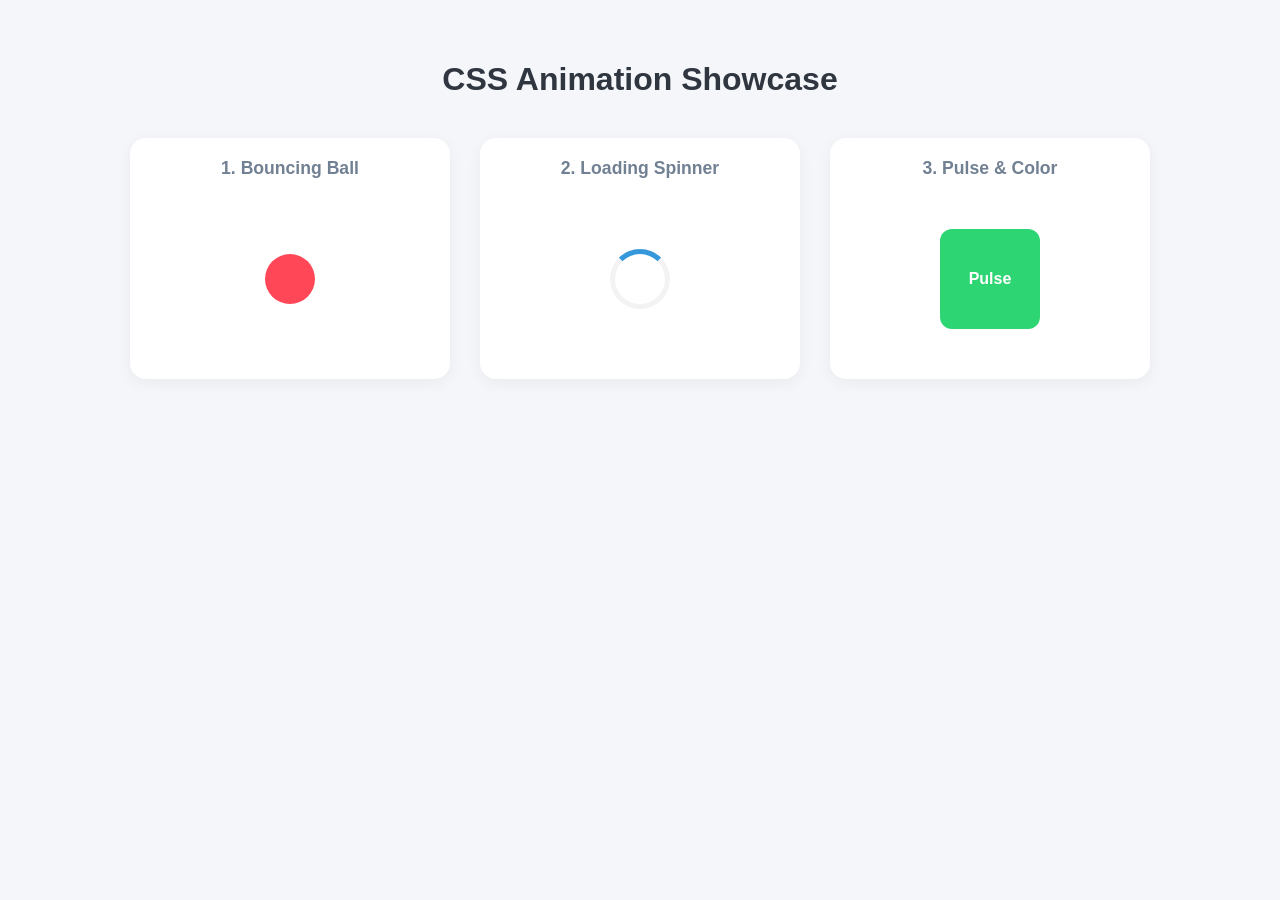
<file: CSS.html>
<!DOCTYPE html>
<html lang="en">
<head>
  <meta charset="UTF-8">
  <meta name="viewport" content="width=device-width, initial-scale=1.0">
  <title>CSS Animation Showcase</title>
  <style>
    /* Reset and Layout Styles */
    body {
      font-family: 'Segoe UI', Tahoma, Geneva, Verdana, sans-serif;
      background-color: #f5f6fa;
      margin: 0;
      padding: 40px 20px;
      display: flex;
      flex-direction: column;
      align-items: center;
      gap: 30px;
    }

    h1 {
      color: #2f3640;
      margin-bottom: 10px;
    }

    /* Container for the demo cards */
    .showcase-container {
      display: flex;
      flex-wrap: wrap;
      justify-content: center;
      gap: 30px;
      max-width: 1200px;
      width: 100%;
    }

    /* Card Layouts */
    .animation-card {
      background-color: #ffffff;
      border-radius: 16px;
      box-shadow: 0 4px 15px rgba(0, 0, 0, 0.05);
      padding: 20px;
      width: 280px;
      display: flex;
      flex-direction: column;
      align-items: center;
      justify-content: space-between;
    }

    .animation-card h3 {
      color: #718093;
      margin-top: 0;
      margin-bottom: 20px;
      font-size: 1.1rem;
    }

    /* Target areas where animations perform */
    .demo-zone {
      height: 160px;
      width: 100%;
      display: flex;
      justify-content: center;
      align-items: center;
    }

    /* ==========================================
       EXAMPLE 1: BOUNCING BALL ANIMATION
       ========================================== */
    .ball {
      width: 50px;
      height: 50px;
      background-color: #ff4757;
      border-radius: 50%;
      /* Setup the vertical bounce loop */
      animation: bounce 0.6s ease-in-out infinite alternate;
    }

    @keyframes bounce {
      0% {
        transform: translateY(40px);
      }
      100% {
        transform: translateY(-40px);
      }
    }

    /* ==========================================
       EXAMPLE 2: LOADING SPINNER ANIMATION
       ========================================== */
    .loading-spinner {
      width: 50px;
      height: 50px;
      border: 5px solid #f3f3f3;
      border-top: 5px solid #3498db;
      border-radius: 50%;
      /* Setup smooth constant rotation */
      animation: spin 1s linear infinite;
    }

    @keyframes spin {
      0% {
        transform: rotate(0deg);
      }
      100% {
        transform: rotate(360deg);
      }
    }

    /* ==========================================
       EXAMPLE 3: PULSE & COLOR SHIFT ANIMATION
       ========================================== */
    .pulse-box {
      width: 100px;
      height: 100px;
      background-color: #2ed573;
      color: white;
      display: flex;
      justify-content: center;
      align-items: center;
      font-weight: bold;
      border-radius: 12px;
      /* Setup complex scaling, color changes, and glowing glow */
      animation: pulseColor 3s ease-in-out infinite;
    }

    @keyframes pulseColor {
      0% {
        transform: scale(1);
        background-color: #2ed573;
        box-shadow: 0 0 0 0 rgba(46, 213, 115, 0.7);
      }
      50% {
        transform: scale(1.15);
        background-color: #1e90ff;
        box-shadow: 0 0 25px 15px rgba(30, 144, 255, 0);
      }
      100% {
        transform: scale(1);
        background-color: #2ed573;
        box-shadow: 0 0 0 0 rgba(46, 213, 115, 0);
      }
    }
  </style>
</head>
<body>

  <h1>CSS Animation Showcase</h1>
  
  <div class="showcase-container">

    <!-- Card 1: Bouncing Ball -->
    <div class="animation-card">
      <h3>1. Bouncing Ball</h3>
      <div class="demo-zone">
        <div class="ball"></div>
      </div>
    </div>

    <!-- Card 2: Spinner -->
    <div class="animation-card">
      <h3>2. Loading Spinner</h3>
      <div class="demo-zone">
        <div class="loading-spinner"></div>
      </div>
    </div>

    <!-- Card 3: Pulse Box -->
    <div class="animation-card">
      <h3>3. Pulse & Color</h3>
      <div class="demo-zone">
        <div class="pulse-box">Pulse</div>
      </div>
    </div>

  </div>

</body>
</html>
</file>
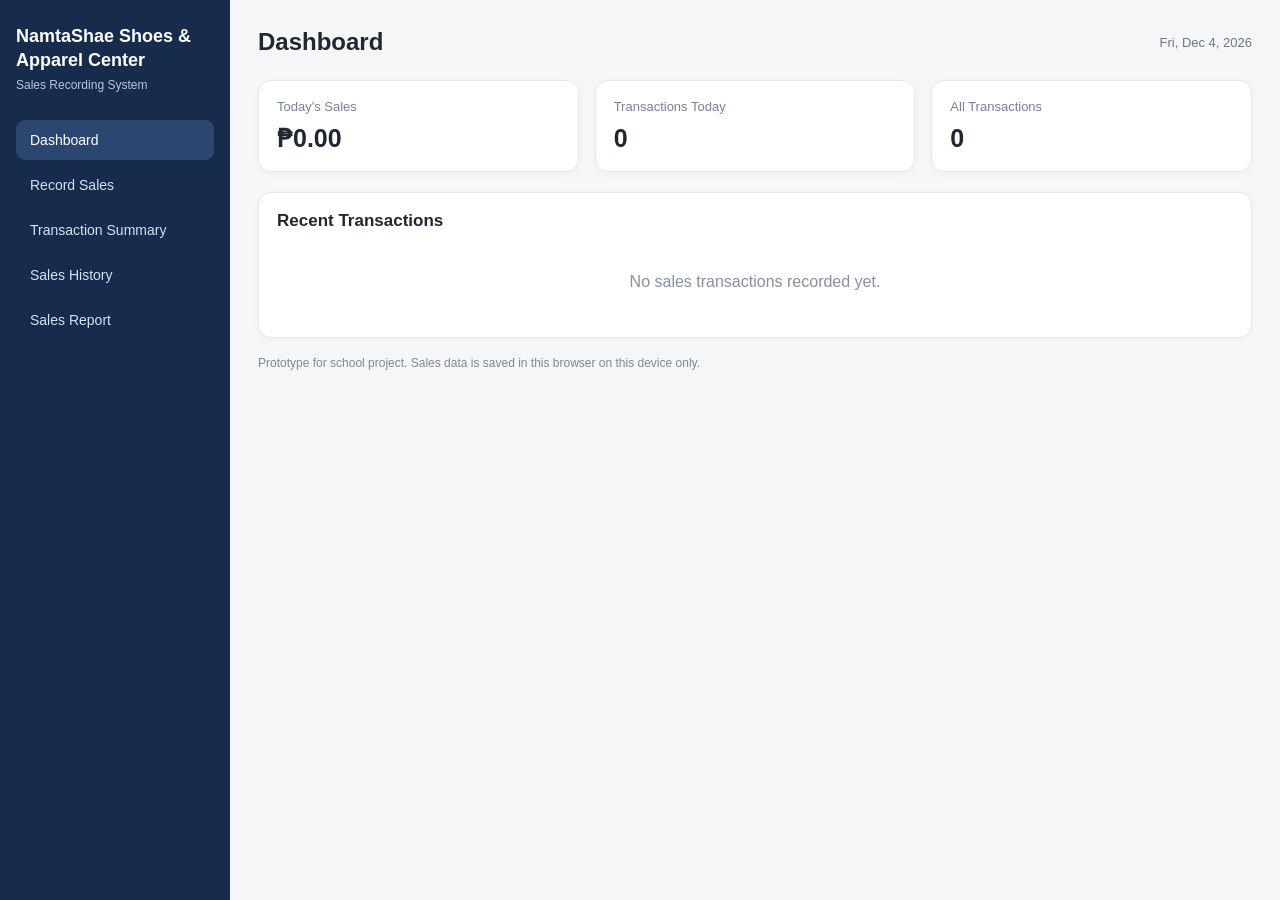
<file: misssachiko/missmo/sales_recording_system.html>
<!DOCTYPE html>
<html lang="en">
<head>
<meta charset="UTF-8"><meta name="viewport" content="width=device-width, initial-scale=1.0">
<title>NamtaShae Sales Recording System</title>
<style>
*{box-sizing:border-box}body{margin:0;font-family:Arial,Helvetica,sans-serif;background:#f4f6f8;color:#202733}.app{display:flex;min-height:100vh}.sidebar{width:230px;background:#172b4d;color:white;padding:24px 16px;flex-shrink:0}.brand{font-size:18px;font-weight:bold;line-height:1.35;margin-bottom:5px}.subbrand{color:#b7c7de;font-size:12px;margin-bottom:28px}.nav button{display:block;width:100%;border:0;background:transparent;color:#d8e2f0;text-align:left;padding:12px 14px;border-radius:9px;margin:5px 0;cursor:pointer;font-size:14px}.nav button.active,.nav button:hover{background:#2b4770;color:#fff}.main{flex:1;padding:28px;min-width:0}.top{display:flex;justify-content:space-between;align-items:center;gap:15px;margin-bottom:24px}.top h1{font-size:24px;margin:0}.date{font-size:13px;color:#6b7788}.screen{display:none}.screen.active{display:block}.cards{display:grid;grid-template-columns:repeat(3,minmax(0,1fr));gap:16px;margin-bottom:20px}.card,.panel{background:white;border:1px solid #e4e9ef;border-radius:13px;padding:18px;box-shadow:0 2px 6px #182b4d08}.card .label{font-size:13px;color:#758197;margin-bottom:10px}.card .value{font-size:25px;font-weight:bold}.panel h2{font-size:17px;margin:0 0 14px}.panel{margin-bottom:18px}.btn{border:0;border-radius:8px;padding:11px 15px;background:#265da8;color:white;font-weight:bold;cursor:pointer}.btn:hover{background:#1c4a88}.btn.secondary{background:#e9eef5;color:#284466}.formgrid{display:grid;grid-template-columns:repeat(2,minmax(0,1fr));gap:12px}.field label{display:block;font-size:13px;color:#586579;margin-bottom:6px}.field input,.field select{width:100%;border:1px solid #d8e0e9;border-radius:8px;padding:11px;font-size:15px;background:white}.wide{grid-column:1/-1}.calc{background:#f0f5fc;padding:16px;border-radius:10px;margin:12px 0;font-size:18px;font-weight:bold;display:flex;justify-content:space-between}.tablewrap{overflow:auto}table{width:100%;border-collapse:collapse;min-width:520px}th,td{text-align:left;padding:11px;border-bottom:1px solid #e8edf2;font-size:14px}th{color:#647188;font-weight:600;background:#f9fafc}.empty{padding:28px;text-align:center;color:#8490a2}.tag{display:inline-block;background:#eaf2ff;color:#28589c;padding:4px 8px;border-radius:20px;font-size:12px}.receipt{max-width:520px;margin:0 auto;border:1px dashed #c7d3e0;padding:20px;border-radius:12px}.receipt h2{text-align:center;margin-top:0}.receiptrow{display:flex;justify-content:space-between;padding:8px 0;border-bottom:1px solid #eef1f5}.reportrow{display:flex;justify-content:space-between;font-size:16px;padding:12px 0;border-bottom:1px solid #e8edf2}.muted{color:#758197;font-size:13px}.search{max-width:330px;margin-bottom:12px}.toast{color:#226b41;background:#e9f7ee;padding:10px 12px;border-radius:8px;display:none;margin-bottom:12px}.footerNote{font-size:12px;color:#7a8799;margin-top:18px}
@media(max-width:760px){.app{display:block}.sidebar{width:100%;padding:15px}.brand{font-size:17px}.subbrand{margin-bottom:12px}.nav{display:flex;overflow-x:auto;gap:5px}.nav button{width:auto;white-space:nowrap;margin:0;padding:10px}.main{padding:18px}.top h1{font-size:21px}.cards{grid-template-columns:1fr}.formgrid{grid-template-columns:1fr}.wide{grid-column:auto}}
</style></head>
<body><div class="app">
<aside class="sidebar"><div class="brand">NamtaShae Shoes &<br>Apparel Center</div><div class="subbrand">Sales Recording System</div>
<nav class="nav" id="nav"><button class="active" data-screen="dashboard">Dashboard</button><button data-screen="record">Record Sales</button><button data-screen="summary">Transaction Summary</button><button data-screen="history">Sales History</button><button data-screen="report">Sales Report</button></nav></aside>
<main class="main"><div class="top"><h1 id="pageTitle">Dashboard</h1><div class="date" id="dateLabel"></div></div>
<section class="screen active" id="dashboard"><div class="cards"><div class="card"><div class="label">Today's Sales</div><div class="value" id="todaySales">₱0.00</div></div><div class="card"><div class="label">Transactions Today</div><div class="value" id="todayCount">0</div></div><div class="card"><div class="label">All Transactions</div><div class="value" id="allCount">0</div></div></div><div class="panel"><h2>Recent Transactions</h2><div class="tablewrap" id="recentTable"></div></div></section>
<section class="screen" id="record"><div class="panel"><h2>Enter a Sales Transaction</h2><div id="formToast" class="toast"></div><form id="saleForm"><div class="formgrid"><div class="field"><label>Product Name</label><input id="product" required placeholder="e.g., Black sneakers"></div><div class="field"><label>Category</label><select id="category"><option>Shoes</option><option>Clothing</option><option>Apparel</option><option>Accessories</option><option>Other</option></select></div><div class="field"><label>Quantity</label><input id="quantity" type="number" min="1" step="1" value="1" required></div><div class="field"><label>Price per item (₱)</label><input id="price" type="number" min="0" step="0.01" placeholder="0.00" required></div><div class="field"><label>Payment received (₱)</label><input id="payment" type="number" min="0" step="0.01" placeholder="0.00" required></div><div class="field"><label>Date & time</label><input id="saleDate" type="datetime-local" required></div></div><div class="calc"><span>Total Amount</span><span id="liveTotal">₱0.00</span></div><button class="btn" type="submit">Save Sale</button></form></div></section>
<section class="screen" id="summary"><div class="panel"><h2>Last Transaction</h2><div id="summaryContent" class="empty">No transaction saved yet. Record a sale to see its summary.</div></div></section>
<section class="screen" id="history"><div class="panel"><h2>Saved Sales Transactions</h2><input class="field search" id="historySearch" placeholder="Search product or date..."/><div class="tablewrap" id="historyTable"></div></div></section>
<section class="screen" id="report"><div class="panel"><h2>Daily Sales Report</h2><div class="field" style="max-width:250px;margin-bottom:15px"><label>Select date</label><input id="reportDate" type="date"></div><div class="reportrow"><span>Total sales</span><strong id="reportTotal">₱0.00</strong></div><div class="reportrow"><span>Transactions</span><strong id="reportCount">0</strong></div><div class="reportrow"><span>Items sold</span><strong id="reportItems">0</strong></div><div class="tablewrap" id="reportTable"></div></div></section>
<div class="footerNote">Prototype for school project. Sales data is saved in this browser on this device only.</div></main></div>
<script>
const pages={dashboard:'Dashboard',record:'Record Sales',summary:'Transaction Summary',history:'Sales History',report:'Sales Report'};
let sales=JSON.parse(localStorage.getItem('namtaSales')||'[]');let lastSale=sales.length?sales[sales.length-1]:null;
const money=n=>'₱'+Number(n||0).toLocaleString('en-PH',{minimumFractionDigits:2,maximumFractionDigits:2});
const dateKey=d=>new Date(d).toLocaleDateString('en-CA');
const today=dateKey(new Date());
document.getElementById('dateLabel').textContent=new Date().toLocaleDateString('en-PH',{weekday:'short',month:'short',day:'numeric',year:'numeric'});
function showPage(name){document.querySelectorAll('.screen').forEach(s=>s.classList.remove('active'));document.getElementById(name).classList.add('active');document.querySelectorAll('#nav button').forEach(b=>b.classList.toggle('active',b.dataset.screen===name));document.getElementById('pageTitle').textContent=pages[name];refresh();}
document.querySelectorAll('#nav button').forEach(b=>b.addEventListener('click',()=>showPage(b.dataset.screen)));
function save(){localStorage.setItem('namtaSales',JSON.stringify(sales));}
function rowsTable(items){if(!items.length)return '<div class="empty">No sales transactions recorded yet.</div>';return `<table><thead><tr><th>Date & time</th><th>Product</th><th>Qty</th><th>Price</th><th>Total</th></tr></thead><tbody>${items.slice().reverse().map(s=>`<tr><td>${new Date(s.date).toLocaleString('en-PH')}</td><td>${escapeHtml(s.product)} <span class="tag">${escapeHtml(s.category)}</span></td><td>${s.qty}</td><td>${money(s.price)}</td><td><b>${money(s.total)}</b></td></tr>`).join('')}</tbody></table>`;}
function escapeHtml(str){return String(str).replace(/[&<>"']/g,c=>({'&':'&amp;','<':'&lt;','>':'&gt;','"':'&quot;',"'":'&#39;'}[c]));}
function refresh(){let daySales=sales.filter(s=>dateKey(s.date)===today);let sum=daySales.reduce((a,s)=>a+s.total,0);document.getElementById('todaySales').textContent=money(sum);document.getElementById('todayCount').textContent=daySales.length;document.getElementById('allCount').textContent=sales.length;document.getElementById('recentTable').innerHTML=rowsTable(sales.slice(-5));document.getElementById('summaryContent').innerHTML=lastSale?`<div class="receipt"><h2>Transaction Saved</h2><div class="receiptrow"><span>Transaction ID</span><strong>${lastSale.id}</strong></div><div class="receiptrow"><span>Date</span><strong>${new Date(lastSale.date).toLocaleString('en-PH')}</strong></div><div class="receiptrow"><span>Product</span><strong>${escapeHtml(lastSale.product)}</strong></div><div class="receiptrow"><span>Category</span><strong>${escapeHtml(lastSale.category)}</strong></div><div class="receiptrow"><span>Quantity</span><strong>${lastSale.qty}</strong></div><div class="receiptrow"><span>Unit Price</span><strong>${money(lastSale.price)}</strong></div><div class="receiptrow"><span>Total</span><strong>${money(lastSale.total)}</strong></div><div class="receiptrow"><span>Payment Received</span><strong>${money(lastSale.payment)}</strong></div><div class="receiptrow"><span>Change</span><strong>${money(lastSale.payment-lastSale.total)}</strong></div></div>`:'<div class="empty">No transaction saved yet. Record a sale to see its summary.</div>';renderHistory();renderReport();}
function renderHistory(){let term=(document.getElementById('historySearch').value||'').toLowerCase();let filtered=sales.filter(s=>s.product.toLowerCase().includes(term)||new Date(s.date).toLocaleDateString().includes(term));document.getElementById('historyTable').innerHTML=rowsTable(filtered);}
function renderReport(){let date=document.getElementById('reportDate').value||today;let list=sales.filter(s=>dateKey(s.date)===date);document.getElementById('reportTotal').textContent=money(list.reduce((a,s)=>a+s.total,0));document.getElementById('reportCount').textContent=list.length;document.getElementById('reportItems').textContent=list.reduce((a,s)=>a+s.qty,0);document.getElementById('reportTable').innerHTML=rowsTable(list);}
function updateTotal(){let q=Number(document.getElementById('quantity').value)||0,p=Number(document.getElementById('price').value)||0;document.getElementById('liveTotal').textContent=money(q*p);}
['quantity','price'].forEach(id=>document.getElementById(id).addEventListener('input',updateTotal));document.getElementById('historySearch').addEventListener('input',renderHistory);document.getElementById('reportDate').value=today;document.getElementById('reportDate').addEventListener('change',renderReport);
function localDateTime(){let d=new Date();d.setMinutes(d.getMinutes()-d.getTimezoneOffset());return d.toISOString().slice(0,16);}document.getElementById('saleDate').value=localDateTime();
document.getElementById('saleForm').addEventListener('submit',e=>{e.preventDefault();let qty=Number(document.getElementById('quantity').value),price=Number(document.getElementById('price').value),total=qty*price,payment=Number(document.getElementById('payment').value);if(qty<=0||price<0||payment<total){let toast=document.getElementById('formToast');toast.textContent=payment<total?'Payment received must be at least the total amount.':'Please enter a valid quantity and price.';toast.style.display='block';return;}let s={id:'SALE-'+Date.now().toString().slice(-6),product:document.getElementById('product').value.trim(),category:document.getElementById('category').value,qty,price,total,payment,date:new Date(document.getElementById('saleDate').value).toISOString()};sales.push(s);lastSale=s;save();e.target.reset();document.getElementById('quantity').value=1;document.getElementById('saleDate').value=localDateTime();document.getElementById('formToast').style.display='none';updateTotal();showPage('summary');});
refresh();updateTotal();
</script></body></html>
</file>
